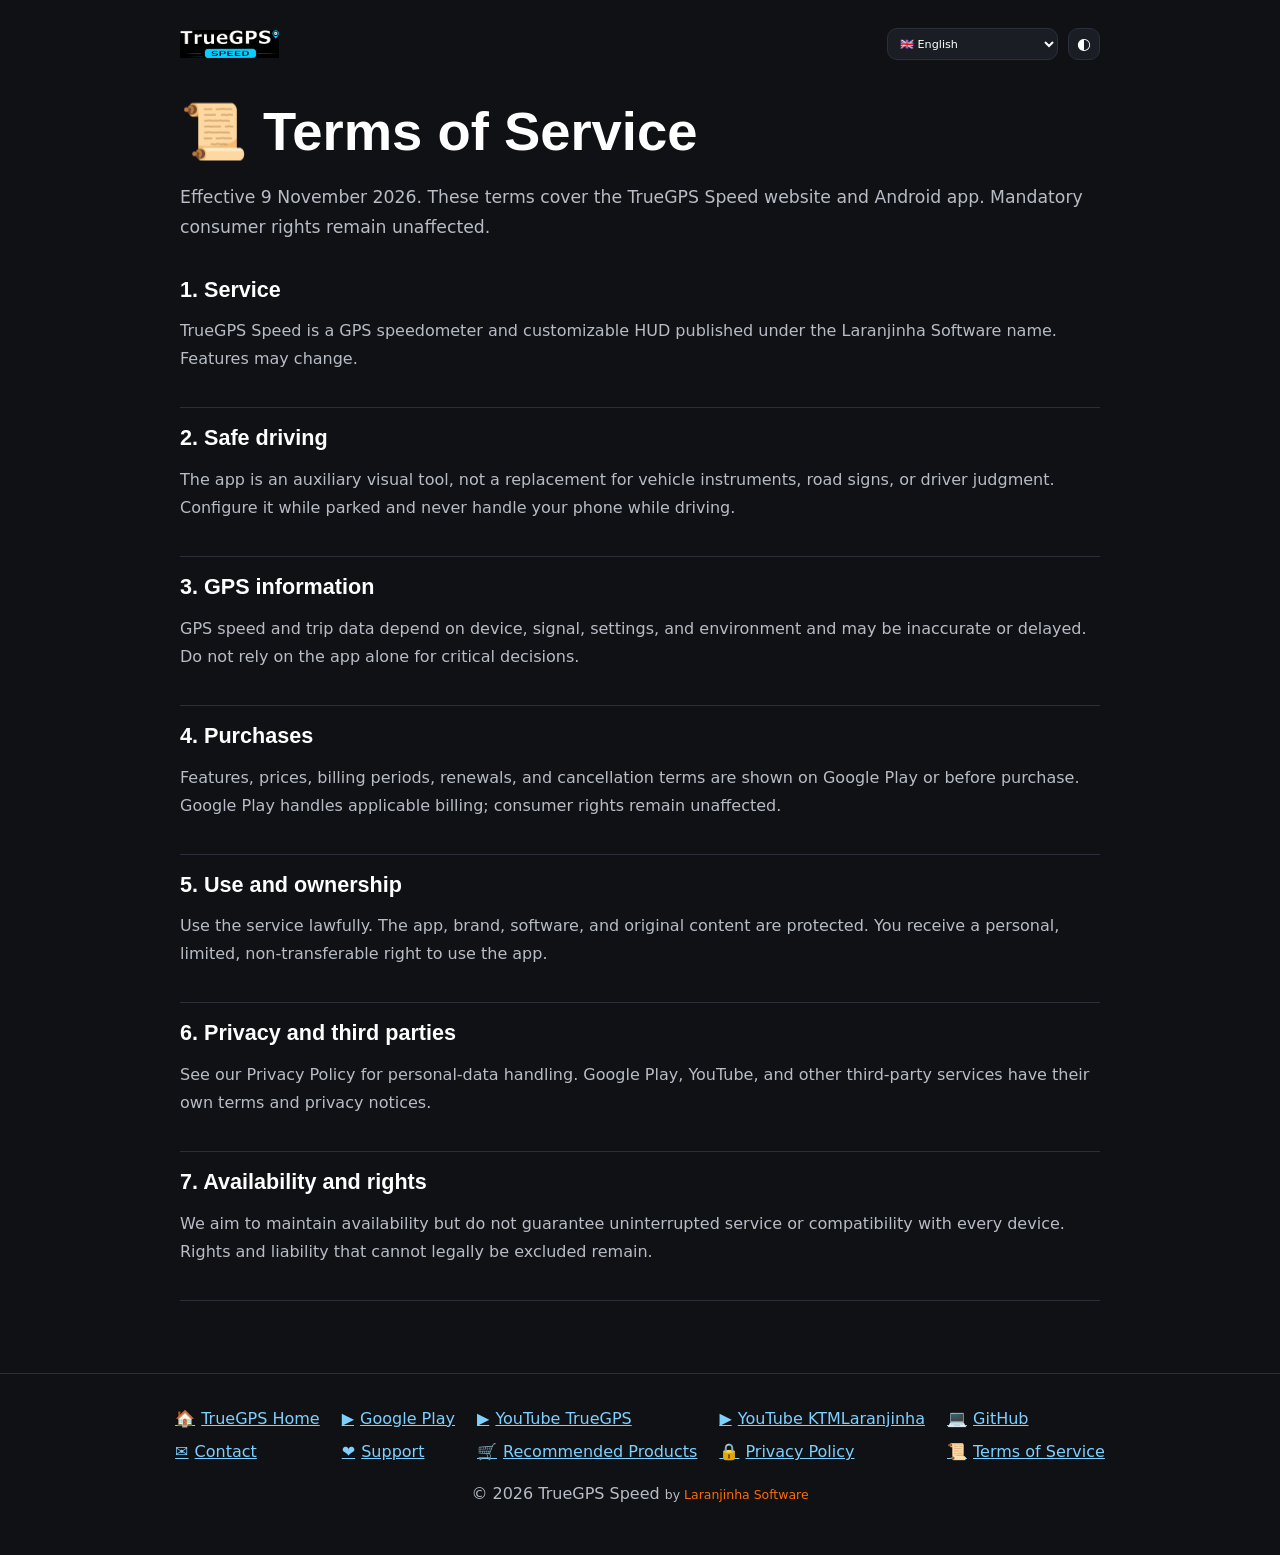
<file: TrueGPS/terms_of_service.html>
<!doctype html>
<html lang="pt" data-theme="dark">
<head>
  <meta charset="utf-8">
  <meta name="viewport" content="width=device-width, initial-scale=1">

  <script>
    (function () {
      try {
        var q = new URLSearchParams(location.search);
        var t = q.get("theme") || localStorage.getItem("theme");

        if (t === "light" || t === "dark") {
          document.documentElement.setAttribute("data-theme", t);
        }

        var l = q.get("lang") || localStorage.getItem("lang");

        if (l) {
          document.documentElement.lang = l === "br" ? "pt-BR" : l;
        }
      } catch (e) {}
    })();
  </script>

  <title>TrueGPS Speed — Termos de Serviço</title>

  <link rel="icon" href="assets/logos/logo.png">
  <link rel="stylesheet" href="assets/style.css">

  <style>
    /* =========================================================
       CABEÇALHO
       ========================================================= */

    .terms-top {
      max-width: 960px;
      margin: auto;
      padding: 28px 20px 0;

      display: flex;
      align-items: center;
      justify-content: flex-end;
      flex-wrap: nowrap;
      gap: 10px;
    }

    /* Logótipo */
    .terms-top .brand {
      display: flex;
      align-items: center;
      flex: 0 1 auto;
      min-width: 0;
      margin-right: auto;
    }

    .terms-top .brand img {
      width: auto;
      max-width: 190px;
      height: 28.8px;
      object-fit: contain;
    }

   /* Dropdown dos idiomas */

	#terms-lang {
	  flex: 0 0 auto;
	  width: auto;
	  max-width: min(45vw, 220px);
	  height: 32px;
	  min-height: 32px;
	  padding: 6px 8px;

	  border: 1px solid var(--line);
	  border-radius: 10px;
	  background: var(--card);
	  color: var(--tx);

	  font: inherit;
	  font-size: .7rem;
	  cursor: pointer;
	}

	/* Contorno laranja apenas quando selecionada */

	#terms-lang:focus {
	  outline: 2px solid #ff7a1a;
	  outline-offset: -2px;
	}

    /* Botão do tema */
    .terms-top #theme {
      flex: 0 0 32px;
      width: 32px;
      min-width: 32px;
      height: 32px;
      min-height: 32px;
      padding: 0;

      display: grid;
      place-items: center;

      border: 1px solid var(--line);
      border-radius: 10px;
      background: var(--card);
      color: var(--tx);

      font: inherit;
      line-height: 1;
      cursor: pointer;
    }

    /* =========================================================
       CONTEÚDO PRINCIPAL
       ========================================================= */

    .terms-main {
      max-width: 960px;
      margin: auto;
      padding: 42px 20px 72px;
    }

    .terms-main h1 {
      font-size: clamp(2rem, 5vw, 3.4rem);
    }

    .terms-main h2 {
      font-size: 1.35rem;
      margin: 0 0 10px;
    }

    .terms-main section {
      max-width: none;
      margin: 0;
      padding: 18px 0;
      border-bottom: 1px solid var(--line);
    }

    .terms-main p {
      color: var(--tx2);
      line-height: 1.75;
    }

    .terms-main .intro {
      font-size: 1.08rem;
    }

    /* =========================================================
       ADAPTAÇÃO A ECRÃS PEQUENOS
       ========================================================= */

    @media (max-width: 480px) {
      .terms-top {
        gap: 8px;
        padding-left: 14px;
        padding-right: 14px;
      }

      .terms-top .brand img {
        max-width: 145px;
      }

      #terms-lang {
        max-width: 42vw;
      }
    }
  </style>
</head>

<body>

  <!-- =======================================================
       CABEÇALHO
       ======================================================= -->

  <header class="terms-top">

    <a class="brand" href="index.html">
      <img
        class="logo logo-dark"
        src="assets/logos/logo.png"
        alt="TrueGPS Speed"
        height="36"
      >

      <img
        class="logo logo-light"
        src="assets/logos/logo0.png"
        alt="TrueGPS Speed"
        height="36"
      >
    </a>

    <select id="terms-lang" aria-label="Language">
      <option value="en">🇬🇧 English</option>
      <option value="pt">🇵🇹 Português (Portugal)</option>
      <option value="br">🇧🇷 Português (Brasil)</option>
      <option value="fr">🇫🇷 Français</option>
      <option value="es">🇪🇸 Español</option>
      <option value="de">🇩🇪 Deutsch</option>
      <option value="it">🇮🇹 Italiano</option>
      <option value="ru">🇷🇺 Русский</option>
      <option value="tr">🇹🇷 Türkçe</option>
      <option value="id">🇮🇩 Bahasa Indonesia</option>
      <option value="hi">🇮🇳 हिन्दी (Hindi)</option>
      <option value="ja">🇯🇵 日本語</option>
      <option value="ko">🇰🇷 한국어</option>
    </select>

    <button
      id="theme"
      type="button"
      aria-label="Toggle light/dark theme"
    >◐</button>

  </header>

  <!-- =======================================================
       CONTEÚDO DOS TERMOS DE SERVIÇO
       ======================================================= -->

  <main id="terms-main" class="terms-main">

    <h1><span aria-hidden="true">📜 </span><span id="terms-title">Termos de Serviço</span></h1>

    <p class="intro">
      Em vigor desde 9 de novembro de 2026. Estes termos regulam a utilização
      do site e da aplicação Android TrueGPS Speed. Mantêm-se os direitos
      obrigatórios do consumidor.
    </p>

    <section>
      <h2>1. Serviço</h2>
      <p>
        A TrueGPS Speed é um velocímetro GPS e HUD personalizável, publicado
        sob o nome Laranjinha Software. As funcionalidades podem mudar.
      </p>
    </section>

    <section>
      <h2>2. Condução segura</h2>
      <p>
        A aplicação é uma ferramenta visual auxiliar. Não substitui os
        instrumentos do veículo, a sinalização ou o julgamento do condutor.
        Configure-a com o veículo imobilizado, cumpra as regras de trânsito
        e nunca utilize o telemóvel enquanto conduz.
      </p>
    </section>

    <section>
      <h2>3. Informação GPS</h2>
      <p>
        A velocidade e os dados de viagem dependem do dispositivo, do sinal,
        das definições e do ambiente e podem ser imprecisos ou estar atrasados.
        Não confie apenas na aplicação para decisões críticas de segurança,
        legais ou de navegação.
      </p>
    </section>

    <section>
      <h2>4. Compras</h2>
      <p>
        As funcionalidades, os preços, os períodos de cobrança, as renovações
        e as condições de cancelamento são apresentados na Google Play ou
        antes da confirmação da compra. A Google Play processa as cobranças
        aplicáveis; mantêm-se os direitos do consumidor.
      </p>
    </section>

    <section>
      <h2>5. Utilização e propriedade</h2>
      <p>
        Utilize o serviço legalmente. A aplicação, a marca, o software e os
        conteúdos originais estão protegidos. É concedido um direito pessoal,
        limitado e intransmissível de utilização do serviço.
      </p>
    </section>

    <section>
      <h2>6. Privacidade e serviços externos</h2>
    </section>

    <section>
      <h2>7. Disponibilidade e direitos</h2>
      <p>
        Procuramos manter o serviço disponível, mas não garantimos o
        funcionamento ininterrupto nem a compatibilidade com todos os
        dispositivos. Mantêm-se os direitos e as responsabilidades que a lei
        não permita excluir.
      </p>
    </section>

  </main>

  <!-- =======================================================
       RODAPÉ
       ======================================================= -->

  <footer>

    <div class="links">

      <a data-icon="🏠" href="https://ktmlaranjinha.github.io/TrueGPS/">
        TrueGPS Home
      </a>

      <a
        data-icon="▶️"
        href="https://play.google.com/store/apps/details?id=com.laranjinha.truegpsspeed"
      >
        Google Play
      </a>

      <a data-icon="▶️" href="https://www.youtube.com/@TrueGPSSpeed">
        YouTube TrueGPS
      </a>

      <a data-icon="▶️" href="https://www.youtube.com/@KTMLaranjinha">
        YouTube KTMLaranjinha
      </a>

      <a data-icon="💻" href="https://github.com/KTMLaranjinha">
        GitHub
      </a>

      <a
        id="footer-contact"
        data-icon="✉️"
        href="mailto:cjfmatos@gmail.com"
      >
        Contact
      </a>

      <a
        id="footer-support"
        data-icon="❤️"
        href="https://ktmlaranjinha.github.io/TrueGPS/#links"
      >
        Support
      </a>

      <a
        id="footer-products"
        data-icon="🛒"
        href="https://www.amazon.es/shop/ktmlaranjinha"
        rel="sponsored noopener"
      >
        Recommended Products
      </a>

      <a
        data-icon="🔒"
        href="https://ktmlaranjinha.github.io/TrueGPS-Privacy/?lang=en&amp;theme=dark"
        onclick='this.href="https://ktmlaranjinha.github.io/TrueGPS-Privacy/?lang="+encodeURIComponent(new URLSearchParams(location.search).get("lang")||"en")+"&amp;theme="+encodeURIComponent(document.documentElement.dataset.theme||"dark")'
      >
        Privacy Policy
      </a>

      <a
        data-icon="📜"
        href="https://ktmlaranjinha.github.io/TrueGPS/terms_of_service.html?lang=en&amp;theme=dark"
        onclick='this.href="https://ktmlaranjinha.github.io/TrueGPS/terms_of_service.html?lang="+encodeURIComponent(new URLSearchParams(location.search).get("lang")||"en")+"&amp;theme="+encodeURIComponent(document.documentElement.dataset.theme||"dark")'
      >
        Terms of Service
      </a>

    </div>

    <p>
      © <span id="current-year">2026</span>
      TrueGPS Speed
      <span class="copyright-by">
        by <span>Laranjinha Software</span>
      </span>
    </p>

  </footer>

  <!-- =======================================================
       SCRIPTS
       ======================================================= -->

  <script src="assets/terms.js"></script>

  <script>
    document.getElementById("current-year").textContent =
      new Date().getFullYear();
  </script>

  <script>
    (function () {
      var b = document.getElementById("theme");
      var r = document.documentElement;
      var s = document.getElementById("terms-lang");

      if (!b) return;

      b.onclick = function () {
        var t = r.dataset.theme === "light" ? "dark" : "light";

        r.dataset.theme = t;

        try {
          localStorage.setItem("theme", t);
        } catch (e) {}

        var q = new URLSearchParams(location.search);

        q.set("theme", t);

        if (!q.get("lang")) {
          q.set("lang", s.value || "en");
        }

        history.replaceState(
          null,
          "",
          location.pathname + "?" + q.toString()
        );
      };
    })();
  </script>

</body>
</html>
</file>
<file: TrueGPS/assets/style.css>
﻿/* ===== CORES: muda aqui o aspeto de todo o site (tema escuro) ===== */
:root {
  --bg:#0F1115;
  --card:#1A1D24;
  --pri:#4DA3FF;
  --acc:#7ED0FF;
  --fire:#FF7A1A;
  --tx:#fff;
  --tx2:#B7BCC5;
  --line:#2a2f3a;
  --r:20px;
}

/* ===== Tema claro ===== */
[data-theme=light] {
  --bg:#F5F7FA;
  --card:#fff;
  --pri:#1B6FD1;
  --acc:#0E8FCC;
  --fire:#E4600A;
  --tx:#0F1115;
  --tx2:#4A5260;
  --line:#dfe3ea;
}

* {
  box-sizing:border-box;
}

html {
  scroll-behavior:smooth;
  scroll-padding-top:72px;
}

body {
  margin:0;
  background:var(--bg);
  color:var(--tx);
  font:400 1rem/1.6 Manrope,system-ui,sans-serif;
  position:relative;
  isolation:isolate;
}

/* Fluxos neon com três ritmos para dar movimento independente às linhas. */

.neon-rain-layer { position:fixed; inset:0; z-index:-1; pointer-events:none; opacity:.36; }

.neon-rain-fast { background-image:
    linear-gradient(180deg,transparent 0 40%,rgba(255,122,26,.68) 49%,transparent 58%),
    linear-gradient(180deg,transparent 0 40%,rgba(34,211,142,.56) 49%,transparent 58%),
    linear-gradient(180deg,transparent 0 40%,rgba(77,163,255,.56) 49%,transparent 58%),
    linear-gradient(180deg,transparent 0 40%,rgba(176,108,255,.56) 49%,transparent 58%),
    linear-gradient(180deg,transparent 0 40%,rgba(255,255,255,.56) 49%,transparent 58%),
    linear-gradient(180deg,transparent 0 40%,rgba(255,65,82,.68) 49%,transparent 58%),
    linear-gradient(180deg,transparent 0 40%,rgba(255,190,64,.56) 49%,transparent 58%),
    linear-gradient(180deg,transparent 0 40%,rgba(255,122,26,.56) 49%,transparent 58%),
    linear-gradient(180deg,transparent 0 40%,rgba(34,211,142,.56) 49%,transparent 58%),
    linear-gradient(180deg,transparent 0 40%,rgba(77,163,255,.56) 49%,transparent 58%),
    linear-gradient(180deg,transparent 0 40%,rgba(176,108,255,.68) 49%,transparent 58%),
    linear-gradient(180deg,transparent 0 40%,rgba(255,255,255,.56) 49%,transparent 58%),
    linear-gradient(180deg,transparent 0 40%,rgba(255,65,82,.56) 49%,transparent 58%),
    linear-gradient(180deg,transparent 0 40%,rgba(255,190,64,.56) 49%,transparent 58%),
    linear-gradient(180deg,transparent 0 40%,rgba(255,122,26,.56) 49%,transparent 58%),
    linear-gradient(180deg,transparent 0 40%,rgba(34,211,142,.68) 49%,transparent 58%),
    linear-gradient(180deg,transparent 0 40%,rgba(77,163,255,.56) 49%,transparent 58%),
    linear-gradient(180deg,transparent 0 40%,rgba(176,108,255,.56) 49%,transparent 58%),
    linear-gradient(180deg,transparent 0 40%,rgba(255,255,255,.56) 49%,transparent 58%),
    linear-gradient(180deg,transparent 0 40%,rgba(255,65,82,.56) 49%,transparent 58%);
  background-size:2px 220px,2px 270px,2px 240px,2px 300px,2px 250px,2px 320px,2px 280px,2px 220px,2px 270px,2px 240px,2px 300px,2px 250px,2px 320px,2px 280px,2px 220px,2px 270px,2px 240px,2px 300px,2px 250px,2px 320px;
  background-repeat:repeat-y;
  background-position:1% 0px,5.9% 47px,10.8% 94px,15.7% 141px,20.6% 188px,25.5% 235px,30.4% 2px,35.3% 109px,40.2% 106px,45.1% 183px,50% 170px,54.9% 17px,59.8% 244px,64.7% 51px,69.6% 218px,74.5% 165px,79.4% 32px,84.3% 199px,89.2% 96px,94.1% 253px;
  animation:neon-rain-fast 5.3s linear infinite;
}

@keyframes neon-rain-fast { to { background-position:1% 220px,5.9% 317px,10.8% 334px,15.7% 441px,20.6% 438px,25.5% 555px,30.4% 282px,35.3% 329px,40.2% 376px,45.1% 423px,50% 470px,54.9% 267px,59.8% 564px,64.7% 331px,69.6% 438px,74.5% 435px,79.4% 272px,84.3% 499px,89.2% 346px,94.1% 573px; } }

.neon-rain-medium { background-image:
    linear-gradient(180deg,transparent 0 40%,rgba(77,163,255,.56) 49%,transparent 58%),
    linear-gradient(180deg,transparent 0 40%,rgba(176,108,255,.56) 49%,transparent 58%),
    linear-gradient(180deg,transparent 0 40%,rgba(255,255,255,.56) 49%,transparent 58%),
    linear-gradient(180deg,transparent 0 40%,rgba(255,65,82,.56) 49%,transparent 58%),
    linear-gradient(180deg,transparent 0 40%,rgba(255,190,64,.68) 49%,transparent 58%),
    linear-gradient(180deg,transparent 0 40%,rgba(255,122,26,.56) 49%,transparent 58%),
    linear-gradient(180deg,transparent 0 40%,rgba(34,211,142,.56) 49%,transparent 58%),
    linear-gradient(180deg,transparent 0 40%,rgba(77,163,255,.56) 49%,transparent 58%),
    linear-gradient(180deg,transparent 0 40%,rgba(176,108,255,.56) 49%,transparent 58%),
    linear-gradient(180deg,transparent 0 40%,rgba(255,255,255,.68) 49%,transparent 58%),
    linear-gradient(180deg,transparent 0 40%,rgba(255,65,82,.56) 49%,transparent 58%),
    linear-gradient(180deg,transparent 0 40%,rgba(255,190,64,.56) 49%,transparent 58%),
    linear-gradient(180deg,transparent 0 40%,rgba(255,122,26,.56) 49%,transparent 58%),
    linear-gradient(180deg,transparent 0 40%,rgba(34,211,142,.56) 49%,transparent 58%),
    linear-gradient(180deg,transparent 0 40%,rgba(77,163,255,.68) 49%,transparent 58%),
    linear-gradient(180deg,transparent 0 40%,rgba(176,108,255,.56) 49%,transparent 58%),
    linear-gradient(180deg,transparent 0 40%,rgba(255,255,255,.56) 49%,transparent 58%),
    linear-gradient(180deg,transparent 0 40%,rgba(255,65,82,.56) 49%,transparent 58%),
    linear-gradient(180deg,transparent 0 40%,rgba(255,190,64,.56) 49%,transparent 58%),
    linear-gradient(180deg,transparent 0 40%,rgba(255,122,26,.68) 49%,transparent 58%);
  background-size:2px 270px,2px 240px,2px 300px,2px 250px,2px 320px,2px 280px,2px 220px,2px 270px,2px 240px,2px 300px,2px 250px,2px 320px,2px 280px,2px 220px,2px 270px,2px 240px,2px 300px,2px 250px,2px 320px,2px 280px;
  background-repeat:repeat-y;
  background-position:2.6% 71px,7.5% 118px,12.4% 165px,17.3% 212px,22.2% 259px,27.1% 26px,32% 133px,36.9% 130px,41.8% 207px,46.7% 194px,51.6% 41px,56.5% 268px,61.4% 75px,66.3% 22px,71.2% 189px,76.1% 56px,81% 223px,85.9% 120px,90.8% 277px,95.7% 124px;
  animation:neon-rain-medium 8s linear infinite;
}

@keyframes neon-rain-medium { to { background-position:2.6% 341px,7.5% 358px,12.4% 465px,17.3% 462px,22.2% 579px,27.1% 306px,32% 353px,36.9% 400px,41.8% 447px,46.7% 494px,51.6% 291px,56.5% 588px,61.4% 355px,66.3% 242px,71.2% 459px,76.1% 296px,81% 523px,85.9% 370px,90.8% 597px,95.7% 404px; } }

.neon-rain-slow { background-image:
    linear-gradient(180deg,transparent 0 40%,rgba(255,255,255,.56) 49%,transparent 58%),
    linear-gradient(180deg,transparent 0 40%,rgba(255,65,82,.56) 49%,transparent 58%),
    linear-gradient(180deg,transparent 0 40%,rgba(255,190,64,.56) 49%,transparent 58%),
    linear-gradient(180deg,transparent 0 40%,rgba(255,122,26,.68) 49%,transparent 58%),
    linear-gradient(180deg,transparent 0 40%,rgba(34,211,142,.56) 49%,transparent 58%),
    linear-gradient(180deg,transparent 0 40%,rgba(77,163,255,.56) 49%,transparent 58%),
    linear-gradient(180deg,transparent 0 40%,rgba(176,108,255,.56) 49%,transparent 58%),
    linear-gradient(180deg,transparent 0 40%,rgba(255,255,255,.56) 49%,transparent 58%),
    linear-gradient(180deg,transparent 0 40%,rgba(255,65,82,.68) 49%,transparent 58%),
    linear-gradient(180deg,transparent 0 40%,rgba(255,190,64,.56) 49%,transparent 58%),
    linear-gradient(180deg,transparent 0 40%,rgba(255,122,26,.56) 49%,transparent 58%),
    linear-gradient(180deg,transparent 0 40%,rgba(34,211,142,.56) 49%,transparent 58%),
    linear-gradient(180deg,transparent 0 40%,rgba(77,163,255,.56) 49%,transparent 58%),
    linear-gradient(180deg,transparent 0 40%,rgba(176,108,255,.68) 49%,transparent 58%),
    linear-gradient(180deg,transparent 0 40%,rgba(255,255,255,.56) 49%,transparent 58%),
    linear-gradient(180deg,transparent 0 40%,rgba(255,65,82,.56) 49%,transparent 58%),
    linear-gradient(180deg,transparent 0 40%,rgba(255,190,64,.56) 49%,transparent 58%),
    linear-gradient(180deg,transparent 0 40%,rgba(255,122,26,.56) 49%,transparent 58%),
    linear-gradient(180deg,transparent 0 40%,rgba(34,211,142,.68) 49%,transparent 58%),
    linear-gradient(180deg,transparent 0 40%,rgba(77,163,255,.56) 49%,transparent 58%);
  background-size:2px 240px,2px 300px,2px 250px,2px 320px,2px 280px,2px 220px,2px 270px,2px 240px,2px 300px,2px 250px,2px 320px,2px 280px,2px 220px,2px 270px,2px 240px,2px 300px,2px 250px,2px 320px,2px 280px,2px 220px;
  background-repeat:repeat-y;
  background-position:4.2% 142px,9.1% 189px,14% 236px,18.9% 283px,23.8% 50px,28.7% 157px,33.6% 154px,38.5% 231px,43.4% 218px,48.3% 65px,53.2% 292px,58.1% 99px,63% 46px,67.9% 213px,72.8% 80px,77.7% 247px,82.6% 144px,87.5% 301px,92.4% 148px,97.3% 155px;
  animation:neon-rain-slow 12s linear infinite;
}

@keyframes neon-rain-slow { to { background-position:4.2% 382px,9.1% 489px,14% 486px,18.9% 603px,23.8% 330px,28.7% 377px,33.6% 424px,38.5% 471px,43.4% 518px,48.3% 315px,53.2% 612px,58.1% 379px,63% 266px,67.9% 483px,72.8% 320px,77.7% 547px,82.6% 394px,87.5% 621px,92.4% 428px,97.3% 375px; } }

@media (prefers-reduced-motion: reduce) { .neon-rain-layer { animation:none!important; } }

/* Colunas verticais com a marca, intercaladas com os traços neon. */
.neon-word-rain { position:fixed; inset:0; z-index:-1; overflow:hidden; pointer-events:none; opacity:.28; }
.word-stream { position:absolute; top:0; width:1em; writing-mode:vertical-rl; text-orientation:upright; white-space:nowrap; font:600 clamp(10px,.78vw,13px)/1.5 "Chakra Petch",monospace; letter-spacing:.5em; word-spacing:1em; text-shadow:0 0 7px currentColor; animation:word-rain 144s linear infinite; }
.word-stream::before { content:"TrueGPS Speed　　　　　　　　　　　　　　　　　　　　　　　　　　　　　　　　　　　　　　　　　　　　　　　　　　　　　　　　　　　　TrueGPS Speed　　　　　　　　　　　　　　　　　　　　　　　　　　　　　　　　　　　　　　　　　　　　　　　　　　　　　　　　　　　　TrueGPS Speed　　　　　　　　　　　　　　　　　　　　　　　　　　　　　　　　　　　　　　　　　　　　　　　　　　　　　　　　　　　　TrueGPS Speed"; }
.stream-orange { left:16%; color:#ff7a1a; animation-duration:104s; animation-delay:-32s; }
.stream-blue { left:50%; color:#4da3ff; animation-duration:116s; animation-delay:-56s; }
.stream-violet { left:84%; color:#b06cff; animation-duration:168s; animation-delay:-128s; }
@keyframes word-rain { from { transform:translateY(100vh); } to { transform:translateY(-105%); } }
@media (prefers-reduced-motion: reduce) { .word-stream { animation:none!important; } }

h1,h2,h3,.brand,.hud-n,.price {
  font-family:"Chakra Petch",sans-serif;
  line-height:1.1;
}

a {
  color:var(--acc);
}

:focus-visible {
  outline:2px solid var(--fire);
  outline-offset:3px;
}

/* ===== CABEÇALHO e MENU ===== */
.top {
  position:sticky;
  top:0;
  z-index:10;
  display:flex;
  align-items:center;
  gap:12px;
  padding:10px 20px;
  background:color-mix(in srgb,var(--bg) 85%,transparent);
  backdrop-filter:blur(12px);
  border-bottom:1px solid var(--line);
}

.brand {
  display:flex;
  align-items:center;
  gap:8px;
  color:var(--tx);
  text-decoration:none;
  font-weight:700;
  white-space:nowrap;
}

nav {
  display:flex;
  gap:4px;
  margin-left:auto;
  overflow-x:auto;
  scrollbar-width:none;
}

nav a {
  color:var(--tx2);
  text-decoration:none;
  padding:6px 12px;
  border-radius:99px;
  white-space:nowrap;
  font-size:.92rem;
}

nav a:hover {
  color:var(--tx);
  background:var(--card);
}

select,#theme,#menu-toggle {
  background:var(--card);
  color:var(--tx);
  border:1px solid var(--line);
  border-radius:10px;
  height:32px;
  min-height:32px;
  padding:6px 8px;
  font:inherit;
  cursor:pointer;
}

/* Dropdown de idioma */
#lang {
  font-family:inherit;
  font-size:.7rem;
  font-weight:400;
  line-height:1.2;
}


/* Dropdown de idioma: contorno laranja quando selecionada */
#lang:focus {
  outline: 2px solid var(--fire);
  outline-offset: -2px;
}


/* Botões de tema e menu: dimensões rigorosamente iguais */
#theme,
#menu-toggle {
  box-sizing:border-box;
  width:32px;
  min-width:32px;
  max-width:32px;
  height:32px;
  min-height:32px;
  max-height:32px;
  padding:0;
  display:grid;
  place-items:center;
  line-height:1;
  flex:0 0 32px;
}


/* ===== SECÇÕES (espaçamento geral) ===== */
section {
  max-width:1080px;
  margin:0 auto;
  padding:80px 20px;
}

h2 {
  font-size:clamp(1.8rem,4vw,2.6rem);
  margin:0 0 28px;
}

/* ===== HERO (home) ===== */
.hero {
  display:grid;
  grid-template-columns:1.2fr 1fr;
  gap:40px;
  align-items:center;
  min-height:80vh;
}

h1 {
  font-size:clamp(2.8rem,8vw,5.2rem);
  margin:0 0 20px;
  font-weight:700;
}

.hero p {
  color:var(--tx2);
  font-size:1.15rem;
  max-width:34em;
}

.cta {
  display:flex;
  flex-wrap:wrap;
  gap:12px;
  margin-top:28px;
}

.btn {
  display:inline-block;
  padding:13px 24px;
  border-radius:99px;
  border:1px solid var(--line);
  color:var(--tx);
  text-decoration:none;
  font-weight:700;
  background:var(--card);
  transition:transform .15s;
}

.btn:hover {
  transform:translateY(-2px);
}

.btn.primary {
  background:var(--pri);
  border-color:var(--pri);
  color:#06101c;
}

.big {
  font-size:1.15rem;
  padding:16px 32px;
}




/* ===== CARTÕES e GRELHAS ===== */
.grid {
  display:grid;
  grid-template-columns:repeat(auto-fit,minmax(250px,1fr));
  gap:18px;
}

.grid.two {
  grid-template-columns:repeat(auto-fit,minmax(320px,1fr));
}

.card {
  background:var(--card);
  border:1px solid var(--line);
  border-radius:var(--r);
  padding:24px;
  margin:0;
}

.card h3 {
  margin:0 0 8px;
}

.card p {
  color:var(--tx2);
  margin:0;
}

.card.hot {
  border-color:var(--fire);
}

.price {
  font-size:2.2rem;
  color:var(--fire)!important;
  margin-bottom:8px!important;
}

blockquote.card p {
  color:var(--tx);
  margin-top:8px;
}

blockquote .tag {
  float:right;
  font-size:.75rem;
  color:var(--tx2);
  border:1px solid var(--line);
  border-radius:99px;
  padding:0 8px;
}

blockquote {
  color:var(--tx);
}

.lead,.note {
  color:var(--tx2);
}

.note {
  font-size:.85rem;
  margin-top:20px;
}

/* ===== CARROSSEL de screenshots ===== */
.carousel {
  position:relative;
}

.track {
  display:flex;
  gap:24px;
  overflow-x:auto;
  scroll-snap-type:x mandatory;
  padding:8px 4px 20px;
  scrollbar-width:none;
}

.arrow {
  position:absolute;
  top:40%;
  z-index:2;
  width:44px;
  height:44px;
  border-radius:50%;
  border:1px solid var(--line);
  background:var(--card);
  color:var(--tx);
  font-size:1.5rem;
  cursor:pointer;
}

.prev {
  left:-12px;
}

.next {
  right:-12px;
}

.dots {
  display:flex;
  justify-content:center;
  gap:8px;
  margin:4px 0 48px;
}

.dots i {
  width:8px;
  height:8px;
  border-radius:50%;
  background:var(--line);
  transition:.2s;
}

.dots i.on {
  background:var(--pri);
  width:24px;
  border-radius:99px;
}

[data-theme=light] .logo-dark { display:none; }

/* ===== HALL OF FAME: cartões dentro do carrossel ===== */
.track > blockquote.card {
  flex:0 0 min(340px,82vw);
  height:300px;                 /* altura fixa: a caixa nunca cresce */
  scroll-snap-align:start;
  display:flex;
  flex-direction:column;
  gap:6px;
  overflow:hidden;
}
.track > blockquote p {         /* o comentário faz scroll dentro da caixa */
  flex:1;
  min-height:0;
  margin:0;
  padding-right:6px;
  overflow-y:auto;
  overscroll-behavior:contain;
  touch-action:pan-y;
  scrollbar-width:thin;
  line-height:1.55;
}
.track > blockquote .tag { align-self:flex-start; float:none; }
.tag.real { color:var(--pri); border-color:var(--pri); }   /* etiqueta "Play Store" das reviews reais */
.stars { color:var(--fire); letter-spacing:2px; }
.track > blockquote h3 { margin:0; font-size:1.05rem; }

/* ===== VÍDEO ===== */
.video {
  aspect-ratio:16/9;
  border-radius:var(--r);
  background:linear-gradient(#0006,#0006),var(--poster) center/cover,#000;
  display:grid;
  place-items:center;
  cursor:pointer;
  overflow:hidden;
}

.video iframe {
  width:100%;
  height:100%;
  border:0;
}

.play {
  width:76px;
  height:76px;
  border-radius:50%;
  background:var(--fire);
  display:grid;
  place-items:center;
  font-size:1.8rem;
  color:#fff;
  padding-left:5px;
  transition:transform .2s;
}

.video:hover .play {
  transform:scale(1.1);
}

/* ===== ROADMAP e CHANGELOG ===== */
.road {
  list-style:none;
  padding:0;
  margin:0;
  display:grid;
  gap:8px;
}

.road li {
  color:var(--tx2);
}

.road li:before {
  content:"○  ";
}

.road .done {
  color:var(--tx);
}

.road .done:before {
  content:"✓  ";
  color:var(--pri);
}

h4 {
  margin:14px 0 4px;
  color:var(--acc);
  font-size:.95rem;
}

ul {
  margin:0;
  padding-left:20px;
  color:var(--tx2);
}

/* ===== FAQ e MANUAL ===== */
details {
  background:var(--card);
  border:1px solid var(--line);
  border-radius:14px;
  margin-bottom:10px;
  padding:0 20px;
}

summary {
  cursor:pointer;
  padding:16px 0;
  font-weight:700;
  list-style:none;
  display:flex;
  justify-content:space-between;
}

summary:after {
  content:"+";
  color:var(--pri);
  font-size:1.4rem;
  line-height:1;
}

details[open] summary:after {
  content:"–";
}

details p {
  margin:0 0 16px;
  color:var(--tx2);
}

.sub {
  margin:40px 0 12px;
}

.steps {
  padding-left:22px;
  color:var(--tx2);
}

.steps li {
  margin:6px 0;
}

/* ===== DOWNLOAD ===== */
.dl {
  text-align:center;
}

/* ===== RODAPÉ ===== */
footer {
  border-top:1px solid var(--line);
  padding:32px 20px;
  text-align:center;
  color:var(--tx2);
}

.links {
  display:grid;
  grid-template-columns:repeat(5,max-content);
  justify-content:center;
  gap:8px 22px;
  margin-bottom:12px;
}

@media (max-width:860px) {
  .links { grid-template-columns:repeat(3,max-content); }
}

@media (max-width:520px) {
  .links { grid-template-columns:repeat(2,max-content); }
}

/* ===== LOGÓTIPO, imagens dos cartões e secção de links ===== */

.card img {
  display:block;
  width:100%;
  aspect-ratio:4/3;
  object-fit:cover;
  border-radius:12px;
  margin-bottom:12px;
}

.link-grid a.card {
  display:block;
  color:inherit;
  text-decoration:none;
}

.link-grid a.card:hover {
  border-color:var(--pri);
}

.fine {
  font-size:.8rem;
  color:var(--tx2);
  margin-top:20px;
}

/* ===== TELEMÓVEL (ecrãs pequenos) ===== */
@media(max-width:760px) {
  .hero {
    grid-template-columns:1fr;
    min-height:0;
    padding-top:40px;
  }
  .top {
    flex-wrap:wrap;
  }
  nav {
    order:3;
    width:100%;
    margin:0;
  }
  .arrow {
    display:none;
  }
  section {
    padding:56px 20px;
  }
}

@media(prefers-reduced-motion:reduce) {
  html {
    scroll-behavior:auto;
  }
  * {
    transition:none!important;
  }
}



/* ===== LOGÓTIPO: logo.png no tema escuro, logo0.png no tema claro ===== */
.logo { height:36px; width:auto; }

/* Logótipos dos cabeçalhos: redução de 20% */
.top .logo,
.terms-top .logo {
  height:28.8px;
}

.logo-dark  { display:block; }
.logo-light { display:none; }
[data-theme=light] .logo-dark  { display:none; }
[data-theme=light] .logo-light { display:block; }

/* Logo grande da home */
.hero-art { display:grid; place-items:center; }
.hero-logo {
  width:100%;
  max-width:480px;
  height:auto;
  filter:drop-shadow(0 0 40px color-mix(in srgb,var(--pri) 30%,transparent));
}

/* ===== GALERIA: imagem grande + miniaturas ===== */
.gallery { outline:none; }
.stage {
  position:relative;
  max-width:820px;              /* tamanho da imagem grande no PC */
  margin:0 auto;
  aspect-ratio:16/9;
  border-radius:18px;
  overflow:hidden;
  border:1px solid var(--line);
  background:#000;
  box-shadow:0 14px 32px rgba(0,0,0,.35);
}
.stage img {
  display:block;
  width:100%;
  height:100%;
  object-fit:cover;             /* troca para "contain" se não quiseres cortar a imagem */
  touch-action:pan-y;           /* deixa o swipe horizontal para o JavaScript */
  user-select:none;
  -webkit-user-drag:none;
}
.stage img.fade { animation:fadeIn .3s; }
@keyframes fadeIn { from { opacity:.3; } to { opacity:1; } }
.stage .arrow { top:50%; margin-top:-22px; display:block; background:rgba(0,0,0,.55); color:#fff; border-color:rgba(255,255,255,.3); }
.stage .prev { left:12px; }
.stage .next { right:12px; }

.thumbs {
  position:relative;            /* necessário para centrar a miniatura ativa */
  display:flex;
  gap:10px;
  max-width:820px;
  margin:0 auto;
  padding:14px 4px 6px;
  overflow-x:auto;
  scrollbar-width:thin;
}
.thumb {
  flex:0 0 120px;
  aspect-ratio:16/9;
  padding:0;
  border:2px solid transparent;
  border-radius:10px;
  overflow:hidden;
  background:none;
  cursor:pointer;
  opacity:.6;
  transition:opacity .2s, border-color .2s;
}
.thumb:hover { opacity:1; }
.thumb.on { border-color:var(--pri); opacity:1; }
.thumb img { display:block; width:100%; height:100%; object-fit:cover; }
@media (max-width:760px) { .thumb { flex-basis:92px; } }

/* Cards detalhados de funcionalidades e planos Premium */
.feature-grid ul { margin:12px 0 0; padding-left:20px; color:var(--tx2); }
.feature-grid li { margin:7px 0; line-height:1.5; }
.premium-grid { grid-template-columns:repeat(auto-fit,minmax(250px,1fr)); }
.premium-grid .card { display:flex; flex-direction:column; gap:12px; }
.premium-grid .card h3 { min-height:2.2em; }
.premium-grid .price { margin:0!important; }
.premium-monthly { border-top:3px solid #22c55e; }
.premium-yearly { border-top:3px solid #3b82f6; }
.premium-lifetime { border-top:3px solid #f97316; }
/* Cards renderizados a partir de assets/features.js */
.feature-content { display:grid; gap:24px; }
.feature-intro, .feature-lead { color:var(--tx2); line-height:1.65; }
.feature-intro { margin:0; }
.feature-group { display:grid; gap:14px; }
.feature-group-title { margin:12px 0 0; font-size:1.5rem; }
.feature-lead { margin:0; }
.feature-card-grid { align-items:stretch; }
.feature-card { height:100%; }
.feature-card h3 { margin-bottom:12px; }
.feature-card ul { margin:0; padding-left:20px; color:var(--tx2); }
.feature-card li { margin:7px 0; line-height:1.5; }
.feature-card-text { color:var(--tx2); line-height:1.55; }
.video { position:relative; background:#000; }
.video-thumbnail { position:absolute; inset:0; width:100%; height:100%; object-fit:cover; }
.video:has(.video-thumbnail)::after { content:""; position:absolute; inset:0; background:rgba(0,0,0,.28); pointer-events:none; }
.video .play { position:relative; z-index:1; box-shadow:0 2px 18px #0008; }
.video-thumbs { display:flex; gap:12px; max-width:820px; margin:12px auto 4px; padding:4px 2px 10px; overflow-x:auto; scroll-snap-type:x mandatory; scrollbar-width:thin; }
.video-thumb { flex:0 0 190px; display:flex; flex-direction:column; gap:7px; padding:8px; border:1px solid var(--line); border-radius:12px; background:var(--card); color:var(--tx); text-align:left; cursor:pointer; scroll-snap-align:start; transition:border-color .15s,transform .15s; }
.video-thumb:hover { border-color:var(--fire); transform:translateY(-2px); }
.video-thumb.on { border-color:var(--pri); box-shadow:0 0 0 1px var(--pri); }
.video-thumb img { display:block; width:100%; aspect-ratio:16/9; object-fit:cover; border-radius:7px; }
.video-thumb-title { font-size:.9rem; font-weight:700; line-height:1.35; }
@media(max-width:520px) { .video-thumb { flex-basis:155px; } }
.premium-grid .premium-free { border-top:3px solid #a3a3a3; }
/* App logo e novas secções de apresentação */
.cta { align-items:center; }
.app-icon { width:60px; height:60px; object-fit:cover; border-radius:14px; box-shadow:0 8px 24px rgba(0,0,0,.28); }
.about-content { max-width:900px; display:grid; gap:16px; }
.feature-subtitle { margin:0 0 8px; color:var(--pri); font-size:clamp(1.15rem,2.6vw,1.5rem); font-weight:700; line-height:1.45; }
.about-copy { margin:0; color:var(--tx2); line-height:1.75; font-size:1.03rem; }
.feature-ending { margin:0; color:var(--tx); line-height:1.6; font-weight:600; }.about-label { margin:0; color:var(--acc); font-family:"Chakra Petch",sans-serif; font-size:1.15rem; font-weight:700; }

/* Gallery finish and support logos */
.stage { border-radius:10px; }
.stage img { transform:none; }
.thumb { border-radius:6px; }
.stage .arrow { width:22px; height:22px; margin-top:-11px; padding:0; display:grid; place-items:center; font-size:1rem; line-height:1; }
.app-icon-link { display:inline-flex; align-items:center; justify-content:center; border-radius:12px; line-height:0; }
.app-icon-link .app-icon { display:block; width:60px; height:60px; object-fit:cover; border-radius:12px; }
.download-logo { display:block; width:min(390px,85vw); max-height:180px; object-fit:contain; margin:0 auto 10px; }
.download-slogan { margin:0 auto 22px; color:var(--pri); font-size:clamp(1rem,2.3vw,1.25rem); font-weight:700; line-height:1.5; }
.download-cta { display:flex; align-items:center; justify-content:center; gap:14px; flex-wrap:wrap; }
.support-card { text-align:center; }
.support-logo { display:block; width:48px; height:48px; object-fit:contain; margin:0 auto 8px; }

/* Mostra a imagem da galeria inteira, preservando a proporção. */
.stage { --stage-image-fit:contain; }
.stage img { object-fit:var(--stage-image-fit); transform:none; }

/* Consistent section rhythm, compact carousel arrows and Play Store button mark */
section { padding:64px 20px; }
.dl { text-align:center; }
.carousel .arrow { width:24px; height:24px; font-size:1rem; }
.carousel .arrow.prev { left:-8px; }
.carousel .arrow.next { right:-8px; }
.action-label { margin:28px 0 14px; font-size:1.35rem; }
.section-subtitle { margin:-16px 0 28px; color:var(--tx2); font-size:.95rem; }
.playlist-link { display:flex; align-items:center; gap:12px; margin:14px 0 24px; }
.youtube-logo-link { display:inline-flex; flex:0 0 60px; width:60px; height:60px; }
.youtube-logo-link img { width:60px; height:60px; object-fit:contain; }
.btn .play-store-badge { width:26px; height:26px; margin-right:10px; object-fit:contain; vertical-align:middle; }
.btn:has(.play-store-badge) { display:inline-flex; align-items:center; justify-content:center; }
@media (max-width:760px) { section { padding:48px 20px; } }
section > h2 { text-align:left; }

.play-cta { gap:10px; }
.btn .play-store-badge { margin-right:0; }
.button-app-icon { width:30px; height:30px; object-fit:cover; border-radius:7px; }
.youtube-badge { width:26px; height:26px; object-fit:contain; }
.watch-cta { display:inline-flex; align-items:center; gap:10px; }
.copyright-by { font-size:.78em; }
.copyright-by span { color:#ff6a00; }

.download-logo.logo-dark { display:block; }
.download-logo.logo-light { display:none; }
[data-theme=light] .download-logo.logo-dark { display:none; }
[data-theme=light] .download-logo.logo-light { display:block; }

.copy-video-btn { margin:0 0 4px; }
.copy-video-status { min-height:1.2em; margin:0 0 8px; color:var(--tx2); font-size:.9rem; }

/* Icons for navigation, section headings, and the footer */
nav a[data-icon], footer .links a[data-icon] { display:inline-flex; align-items:center; gap:.38em; }
nav a[data-icon]::before, footer .links a[data-icon]::before,
h1[data-icon]::before, h2[data-icon]::before {
  content:attr(data-icon);
  display:inline-block;
  line-height:1;
}
h1[data-icon]::before, h2[data-icon]::before { margin-right:.42em; }

.premium-plan{display:block;color:inherit;text-decoration:none;transition:transform .15s,border-color .15s}.premium-plan:hover{transform:translateY(-3px);border-color:var(--pri)}

.carousel{padding:0 34px}.carousel .track{touch-action:pan-y;cursor:grab}.carousel .track.is-dragging{cursor:grabbing;user-select:none;scroll-snap-type:none}.carousel .arrow{display:grid;place-items:center;top:50%;transform:translateY(-50%);z-index:5;width:32px;height:32px;font-size:1.2rem;opacity:1;box-shadow:0 2px 10px #0005}.carousel .arrow.prev{left:0}.carousel .arrow.next{right:0}.track>blockquote p{touch-action:pan-y}.stage img{cursor:zoom-in}
@media(max-width:760px){.carousel{padding:0 28px}.carousel .arrow{display:grid;width:30px;height:30px}.carousel .arrow.prev{left:0}.carousel .arrow.next{right:0}}
@media(max-width:420px){.carousel{padding:0 24px}.carousel .arrow{width:26px;height:26px}}

.image-viewer{position:fixed;inset:0;z-index:10000;background:rgba(0,0,0,.94);display:grid;grid-template-columns:minmax(0,1fr);grid-template-rows:minmax(0,1fr);align-items:center;justify-items:center;padding:12px;touch-action:pan-y;overflow:hidden}
.image-viewer[hidden]{display:none!important}
.image-viewer figure{position:relative;grid-column:1;grid-row:1;display:flex;align-items:center;justify-content:center;width:100%;height:100%;margin:0;min-width:0;min-height:0}
.viewer-image{display:block;width:auto;height:auto;max-width:calc(100vw - 32px);max-height:calc(100vh - 24px);max-height:calc(100dvh - 24px);object-fit:contain;border-radius:6px;cursor:default;user-select:none;-webkit-user-drag:none}
.viewer-caption{position:absolute;left:max(14px,env(safe-area-inset-left));bottom:max(14px,env(safe-area-inset-bottom));z-index:2;display:flex;align-items:center;gap:.65em;max-width:calc(100% - 28px);box-sizing:border-box;padding:6px 10px;border:1px solid #ffffff30;border-radius:8px;background:rgba(0,0,0,.68);backdrop-filter:blur(8px);color:#f3f7ff;text-align:left;font-size:.9rem;transition:opacity .65s ease;pointer-events:none}
.viewer-caption.is-fading{opacity:0}
.viewer-count{flex:0 0 auto;color:#60a5fa;font-size:.9rem;font-weight:700;font-variant-numeric:tabular-nums;white-space:nowrap}
.viewer-title{min-width:0;overflow:hidden;text-overflow:ellipsis;white-space:nowrap}
.viewer-close,.viewer-arrow{z-index:1;border:1px solid #ffffff50;border-radius:999px;background:#171a20;color:#fff;display:grid;place-items:center;cursor:pointer}
.viewer-close{position:absolute;top:max(12px,env(safe-area-inset-top));right:max(12px,env(safe-area-inset-right));width:44px;height:44px;font-size:1.7rem}
.viewer-arrow{position:absolute;top:50%;transform:translateY(-50%);width:44px;height:54px;font-size:2rem}
.viewer-prev{left:max(12px,env(safe-area-inset-left))}.viewer-next{right:max(12px,env(safe-area-inset-right))}
.viewer-close:hover,.viewer-arrow:hover{background:#303640}
@media (orientation:landscape) and (max-height:500px){.viewer-close{width:36px;height:36px}.viewer-arrow{width:36px;height:44px}}
.steps ol{padding-left:24px;margin:6px 0}.steps>ol{padding-left:22px}.steps li{margin:6px 0}

/* Keep every footer link fully visible on narrow phones. */
@media (max-width: 860px) {
  .links { grid-template-columns: repeat(3, minmax(0, 1fr)); gap: 10px 12px; }
  .links a { min-width: 0; justify-content: center; text-align: center; overflow-wrap: anywhere; }
}
@media (max-width: 520px) {
  .links { grid-template-columns: repeat(2, minmax(0, 1fr)); gap: 10px 8px; }
  .links a { font-size: .88rem; }
}

.about-ending { font-weight:700; }

/* Mantém os cartões dos dois Hall of Fame dentro da área entre as setas. */
#fame .carousel, #fame-play .carousel { padding-left:26px; padding-right:26px; }
#fame .carousel .track, #fame-play .carousel .track { padding-left:0; padding-right:0; }
#fame .track > blockquote.card, #fame-play .track > blockquote.card { flex-basis:min(340px,100%); }
#fame .carousel .arrow, #fame-play .carousel .arrow { width:22px; height:22px; font-size:.9rem; }
#fame .carousel .arrow.prev, #fame-play .carousel .arrow.prev { left:0; }
#fame .carousel .arrow.next, #fame-play .carousel .arrow.next { right:0; }

/* Secção do programa de testers. */
.testers-section > h3 { margin:28px 0 12px; }
.testers-intro, .testers-outro { max-width:860px; }
.testers-intro h3, .testers-outro h3 { margin:0 0 14px; }
.testers-intro p, .testers-outro p { color:var(--tx2); }
.testers-steps { margin:18px 0 30px; }
.testers-step { display:flex; flex-direction:column; align-items:flex-start; gap:14px; }
.testers-step h3, .testers-step p { margin:0; }
.testers-step p { color:var(--tx2); }
.testers-step .btn { margin-top:auto; }

/* Destaque compacto para o programa de testers no ecrã inicial. */
.home-tester-highlight {
  grid-column:1 / -1;
  display:grid;
  grid-template-columns:minmax(0,1fr) auto;
  align-items:center;
  gap:12px 24px;
  padding:20px 24px;
  background:color-mix(in srgb,var(--card) 92%,var(--fire));
}
.home-tester-highlight h3 { margin:0 0 8px; color:var(--fire); }
.home-tester-highlight p { margin:4px 0; font-size:.98rem; }
.home-tester-highlight .home-tester-lead { color:var(--tx); font-weight:700; }
.home-tester-highlight .home-tester-question { margin-top:10px; color:var(--tx); font-weight:600; }
.home-tester-highlight .btn { white-space:nowrap; }
@media (max-width:760px) {
  .home-tester-highlight { grid-template-columns:1fr; padding:18px; }
  .home-tester-highlight .btn { justify-self:start; }
}


/* ===== MENU VERTICAL ☰ (todas as secções num só toque) ===== */

/* Botão ☰ ao lado do botão do Tema */
#menu-toggle {
  font-size:1.1rem;
  line-height:1;
  min-width:38px;
}

/* Painel que abre por baixo do cabeçalho, alinhado à direita */
.section-menu {
  position:absolute;
  top:100%;
  right:20px;
  width:min(320px, calc(100vw - 24px));
  /* Altura máxima = ecrã menos o cabeçalho; se houver muitas opções, faz scroll vertical */
  max-height:calc(100vh - 90px);
  max-height:calc(100dvh - 90px);
  overflow-y:auto;
  overscroll-behavior:contain;
  -webkit-overflow-scrolling:touch;
  display:flex;
  flex-direction:column;
  gap:2px;
  padding:8px;
  margin-top:6px;
  background:var(--bg);
  border:1px solid var(--line);
  border-radius:14px;
  box-shadow:0 12px 32px #0007;
  z-index:20;
}

/* O atributo hidden tem de continuar a esconder o painel */
.section-menu[hidden] {
  display:none;
}

/* Cada opção do menu */
.section-menu a {
  display:flex;
  align-items:center;
  gap:.5em;
  padding:10px 12px;
  border-radius:10px;
  color:var(--tx2);
  text-decoration:none;
  font-size:.95rem;
}

.section-menu a::before {
  content:attr(data-icon);
  display:inline-block;
  line-height:1;
}

.section-menu a:hover,
.section-menu a:focus-visible {
  color:var(--tx);
  background:var(--card);
}

/* Telemóvel: idioma, tema e ☰ ficam encostados à direita; painel quase com a largura do ecrã */
@media(max-width:760px) {
  #lang {
    margin-left:auto;
  }
  .section-menu {
    right:12px;
  }
}


/* ===== FAQ: listas dentro das respostas ===== */
details ul {
  margin:0 0 16px;
  padding-left:22px;
  color:var(--tx2);
}

details li {
  margin:6px 0;
}
</file>
